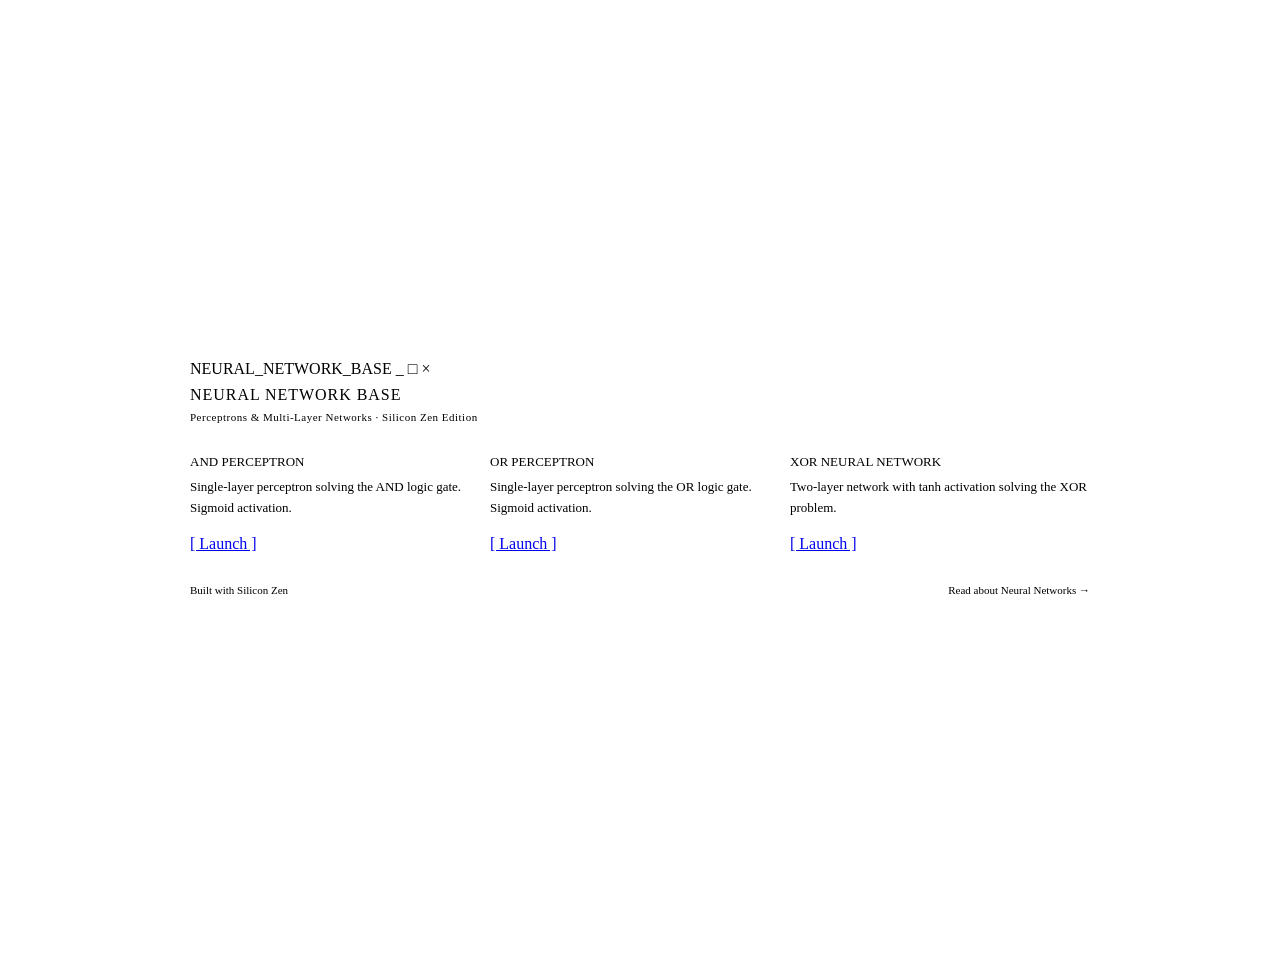
<file: index.html>
<!DOCTYPE html>
<html lang="en" data-sz-theme="obsidian">
<head>
  <meta charset="UTF-8" />
  <meta name="viewport" content="width=device-width, initial-scale=1.0" />
  <title>Neural Network Base</title>

  <!-- Google Fonts (required by Silicon Zen) -->
  <link href="https://fonts.googleapis.com/css2?family=Newsreader:ital,opsz,wght@0,6..72,400;0,6..72,700;1,6..72,400&family=JetBrains+Mono:wght@400;500&family=Press+Start+2P&display=swap" rel="stylesheet" />

  <!-- Silicon Zen CSS -->
  <link rel="stylesheet" href="https://king525dev.github.io/silicon-zen/library/sz.css" />

  <style>
    body {
      background: var(--sz-bg);
      color: var(--sz-text);
      font-family: var(--sz-font-serif);
      line-height: 1.65;
      min-height: 100vh;
      display: flex;
      justify-content: center;
      align-items: center;
      padding: 20px;
    }

    .dashboard-card {
      max-width: 900px;
      width: 100%;
    }

    .pixel-heading {
      font-family: var(--sz-font-pixel);
      font-size: 16px;
      letter-spacing: 0.06em;
      color: var(--sz-teal);
    }

    .mono-dim {
      font-family: var(--sz-font-mono);
      font-size: 11px;
      color: var(--sz-text-dim);
      letter-spacing: 0.5px;
    }

    .demo-grid {
      display: grid;
      grid-template-columns: repeat(auto-fit, minmax(220px, 1fr));
      gap: calc(var(--sz-grid) * 5);
      margin: 24px 0;
    }

    .demo-card {
      background: var(--sz-surface);
      border: 1px solid var(--sz-border-dim);
      padding: calc(var(--sz-grid) * 5);
      transition: var(--sz-snap);
    }
    .demo-card:hover {
      transform: translate(-2px, -2px);
      box-shadow: 4px 4px 0 var(--sz-border-dim);
    }

    .demo-card .card-title {
      font-family: var(--sz-font-mono);
      font-size: 13px;
      font-weight: 500;
      color: var(--sz-teal);
      margin-bottom: 4px;
    }

    .demo-card .card-desc {
      font-family: var(--sz-font-serif);
      font-size: 13px;
      color: var(--sz-text-dim);
      margin-bottom: 12px;
    }

    .footer-links {
      border-top: 1px solid var(--sz-border-dim);
      padding-top: calc(var(--sz-grid) * 4);
      margin-top: calc(var(--sz-grid) * 4);
      display: flex;
      justify-content: space-between;
      font-family: var(--sz-font-mono);
      font-size: 11px;
      flex-wrap: wrap;
      gap: 8px;
    }

    .footer-links a {
      color: var(--sz-teal);
      text-decoration: none;
      border-bottom: 1px solid transparent;
      transition: var(--sz-snap);
    }
    .footer-links a:hover {
      border-bottom-color: var(--sz-teal);
    }

    @media (max-width: 600px) {
      .sz-card__body { padding: calc(var(--sz-grid) * 4) !important; }
      .pixel-heading { font-size: 13px; }
      .demo-grid { grid-template-columns: 1fr; }
    }
  </style>
</head>

<body class="sz-dither">

  <div class="sz-card dashboard-card sz-card--window">
    <!-- Card header -->
    <div class="sz-card__header">
      <div class="sz-card__dots">
        <div class="sz-card__dot sz-card__dot--r"></div>
        <div class="sz-card__dot sz-card__dot--g"></div>
        <div class="sz-card__dot sz-card__dot--b"></div>
      </div>
      <span class="sz-card__title">NEURAL_NETWORK_BASE</span>
      <span class="sz-card__title">_ □ ×</span>
    </div>

    <div class="sz-card__body">
      <!-- Brand -->
      <div class="pixel-heading">NEURAL NETWORK BASE</div>
      <div class="mono-dim" style="margin-bottom:20px;">Perceptrons &amp; Multi‑Layer Networks · Silicon Zen Edition</div>

      <!-- Demo grid -->
      <div class="demo-grid">
        <!-- AND Perceptron -->
        <div class="demo-card">
          <div class="card-title">AND PERCEPTRON</div>
          <div class="card-desc">Single‑layer perceptron solving the AND logic gate. Sigmoid activation.</div>
          <a href="ANDNetwork/index.html" class="sz-btn sz-btn--sm">[ Launch ]</a>
        </div>

        <!-- OR Perceptron -->
        <div class="demo-card">
          <div class="card-title">OR PERCEPTRON</div>
          <div class="card-desc">Single‑layer perceptron solving the OR logic gate. Sigmoid activation.</div>
          <a href="ORNetwork/index.html" class="sz-btn sz-btn--sm">[ Launch ]</a>
        </div>

        <!-- XOR Neural Network -->
        <div class="demo-card">
          <div class="card-title">XOR NEURAL NETWORK</div>
          <div class="card-desc">Two‑layer network with tanh activation solving the XOR problem.</div>
          <a href="XORNetwork/index.html" class="sz-btn sz-btn--sm">[ Launch ]</a>
        </div>
      </div>

      <!-- Footer / README link -->
      <div class="footer-links">
        <span>Built with <a href="https://king525dev.github.io/silicon-zen/" target="_blank">Silicon Zen</a></span>
        <a href="readme.md">Read about Neural Networks →</a>
      </div>
    </div>
  </div>

  <!-- Silicon Zen JS -->
  <script src="https://king525dev.github.io/silicon-zen/library/sz.js"></script>
</body>
</html>
</file>
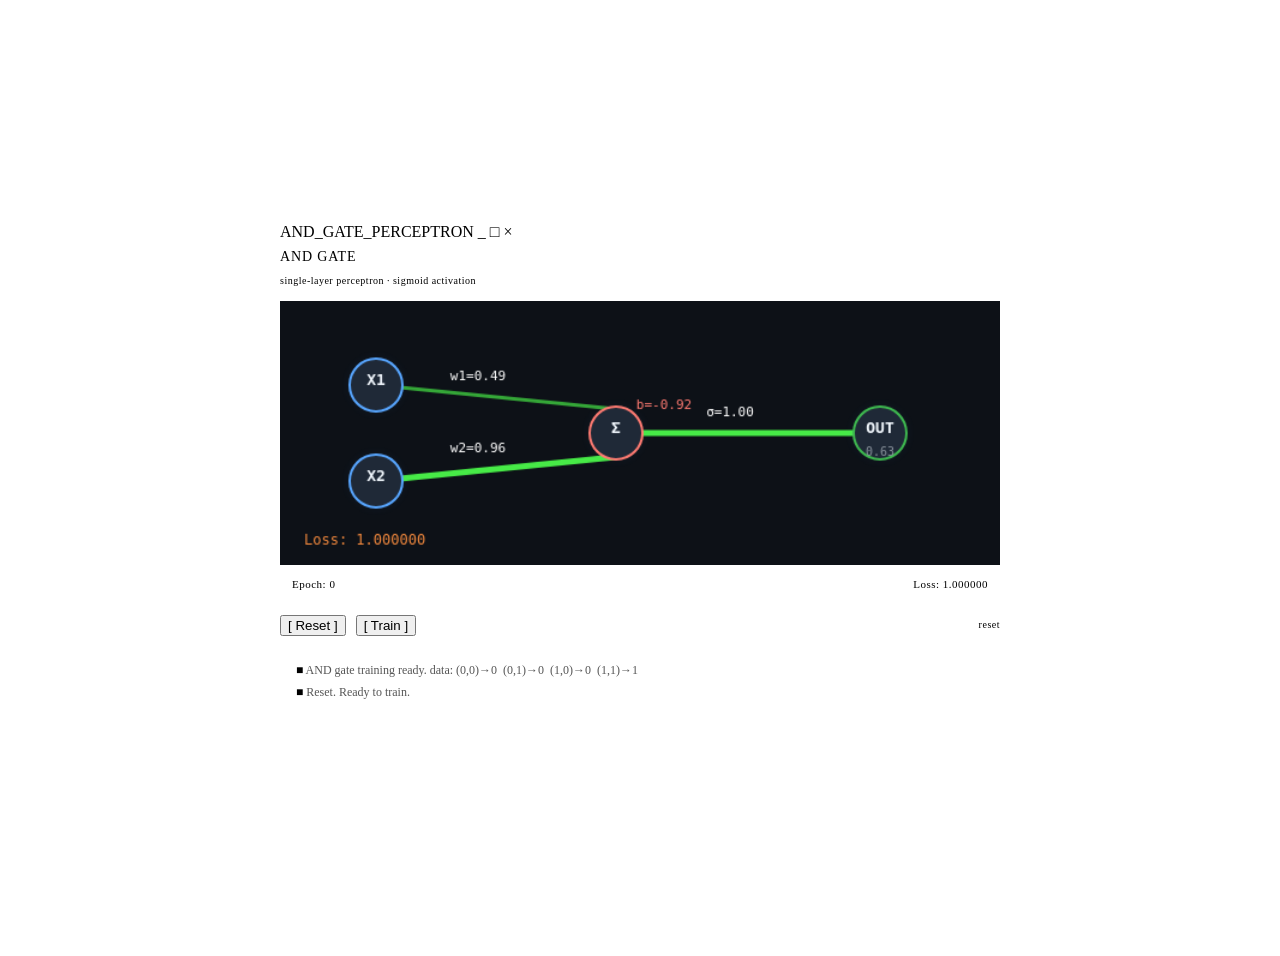
<file: ANDNetwork/index.html>
<!DOCTYPE html>
<html data-sz-theme="obsidian">
<head>
<title>AND Gate Perceptron</title>
<!-- Google Fonts (required by Silicon Zen) -->
<link href="https://fonts.googleapis.com/css2?family=Newsreader:ital,opsz,wght@0,6..72,400;0,6..72,700;1,6..72,400&family=JetBrains+Mono:wght@400;500&family=Press+Start+2P&display=swap" rel="stylesheet" />

<!-- Silicon Zen CSS -->
<link rel="stylesheet" href="https://king525dev.github.io/silicon-zen/library/sz.css" />
<link rel="stylesheet" href="style.css">
</head>
<body class="sz-dither">
  <div class="sz-card perceptron-card sz-card--window">
      <!-- Card header with window-chrome style -->
      <div class="sz-card__header">
          <div class="sz-card__dots">
              <div class="sz-card__dot sz-card__dot--r"></div>
              <div class="sz-card__dot sz-card__dot--g"></div>
              <div class="sz-card__dot sz-card__dot--b"></div>
          </div>
          <span class="sz-card__title">AND_GATE_PERCEPTRON</span>
          <span class="sz-card__title" onclick="history.back()" style="cursor: pointer;">_ □ ×</span>
      </div>
      <!-- Card body -->
      <div class="sz-card__body">

          <!-- Pixel-style heading -->
          <div class="pixel-heading" style="margin-bottom:4px;">AND GATE</div>
          <div class="mono-dim" style="margin-bottom:12px;">single‑layer perceptron · sigmoid activation</div>

          <!-- Canvas -->
          <canvas id="canvas" width="600" height="220"></canvas>

          <!-- Status row -->
          <div class="status-row">
              <span class="badge">Epoch: <span id="epochDisplay">0</span></span>
              <span class="badge">Loss: <span id="lossDisplay" class="loss-val">1.000000</span></span>
          </div>

          <!-- Control buttons -->
          <div class="btn-group">
              <button class="sz-btn sz-btn--sm" id="resetBtn">[ Reset ]</button>
              <button class="sz-btn sz-btn--sm sz-btn--solid" id="trainBtn">[ Train ]</button>
              <span class="mono-dim" style="margin-left:auto;align-self:center;" id="statusLabel">ready</span>
          </div>

          <!-- Log / CLI output -->
          <div class="log-cli" id="log">
              <span class="prompt">■</span> <span class="muted">AND gate training ready.</span>
              <span class="muted">  data: (0,0)→0 &nbsp;(0,1)→0 &nbsp;(1,0)→0 &nbsp;(1,1)→1</span>
          </div>

      </div><!-- /card-body -->
  </div><!-- /sz-card -->

    <!-- Silicon Zen JS (optional, but enables theme toggling etc.) -->
    <script src="https://king525dev.github.io/silicon-zen/library/sz.js"></script>
<script src="script.js"></script>
</body>
</html>
</file>
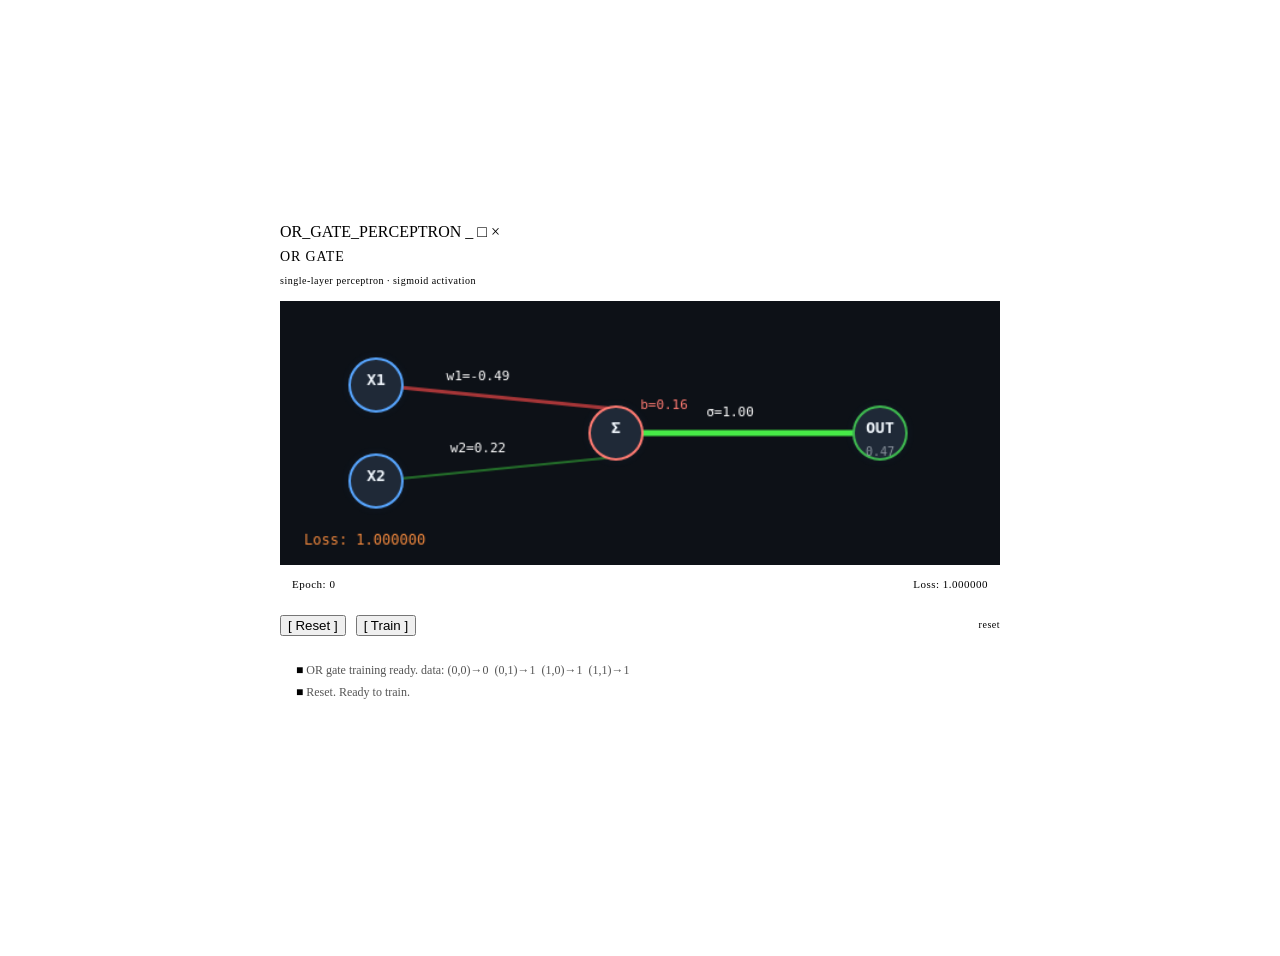
<file: ORNetwork/index.html>
<!DOCTYPE html>
<html data-sz-theme="obsidian">
<head>
<title>OR Gate Perceptron</title>
<!-- Google Fonts (required by Silicon Zen) -->
<link href="https://fonts.googleapis.com/css2?family=Newsreader:ital,opsz,wght@0,6..72,400;0,6..72,700;1,6..72,400&family=JetBrains+Mono:wght@400;500&family=Press+Start+2P&display=swap" rel="stylesheet" />

<!-- Silicon Zen CSS -->
<link rel="stylesheet" href="https://king525dev.github.io/silicon-zen/library/sz.css" />
<link rel="stylesheet" href="style.css">
</head>
<body class="sz-dither">
  <div class="sz-card perceptron-card sz-card--window">
      <!-- Card header with window-chrome style -->
      <div class="sz-card__header">
          <div class="sz-card__dots">
              <div class="sz-card__dot sz-card__dot--r"></div>
              <div class="sz-card__dot sz-card__dot--g"></div>
              <div class="sz-card__dot sz-card__dot--b"></div>
          </div>
          <span class="sz-card__title">OR_GATE_PERCEPTRON</span>
          <span class="sz-card__title" onclick="history.back()" style="cursor: pointer;">_ □ ×</span>
      </div>

      <!-- Card body -->
      <div class="sz-card__body">

          <!-- Pixel-style heading -->
          <div class="pixel-heading" style="margin-bottom:4px;">OR GATE</div>
          <div class="mono-dim" style="margin-bottom:12px;">single‑layer perceptron · sigmoid activation</div>

          <!-- Canvas -->
          <canvas id="canvas" width="600" height="220"></canvas>

          <!-- Status row -->
          <div class="status-row">
              <span class="badge">Epoch: <span id="epochDisplay">0</span></span>
              <span class="badge">Loss: <span id="lossDisplay" class="loss-val">1.000000</span></span>
          </div>

          <!-- Control buttons -->
          <div class="btn-group">
              <button class="sz-btn sz-btn--sm" id="resetBtn">[ Reset ]</button>
              <button class="sz-btn sz-btn--sm sz-btn--solid" id="trainBtn">[ Train ]</button>
              <span class="mono-dim" style="margin-left:auto;align-self:center;" id="statusLabel">ready</span>
          </div>

          <!-- Log / CLI output -->
          <div class="log-cli" id="log">
              <span class="prompt">■</span> <span class="muted">OR gate training ready.</span>
              <span class="muted">  data: (0,0)→0 &nbsp;(0,1)→1 &nbsp;(1,0)→1 &nbsp;(1,1)→1</span>
          </div>

      </div><!-- /card-body -->
  </div><!-- /sz-card -->

    <!-- Silicon Zen JS (optional, but enables theme toggling etc.) -->
    <script src="https://king525dev.github.io/silicon-zen/library/sz.js"></script>
<script src="script.js"></script>
</body>
</html>
</file>
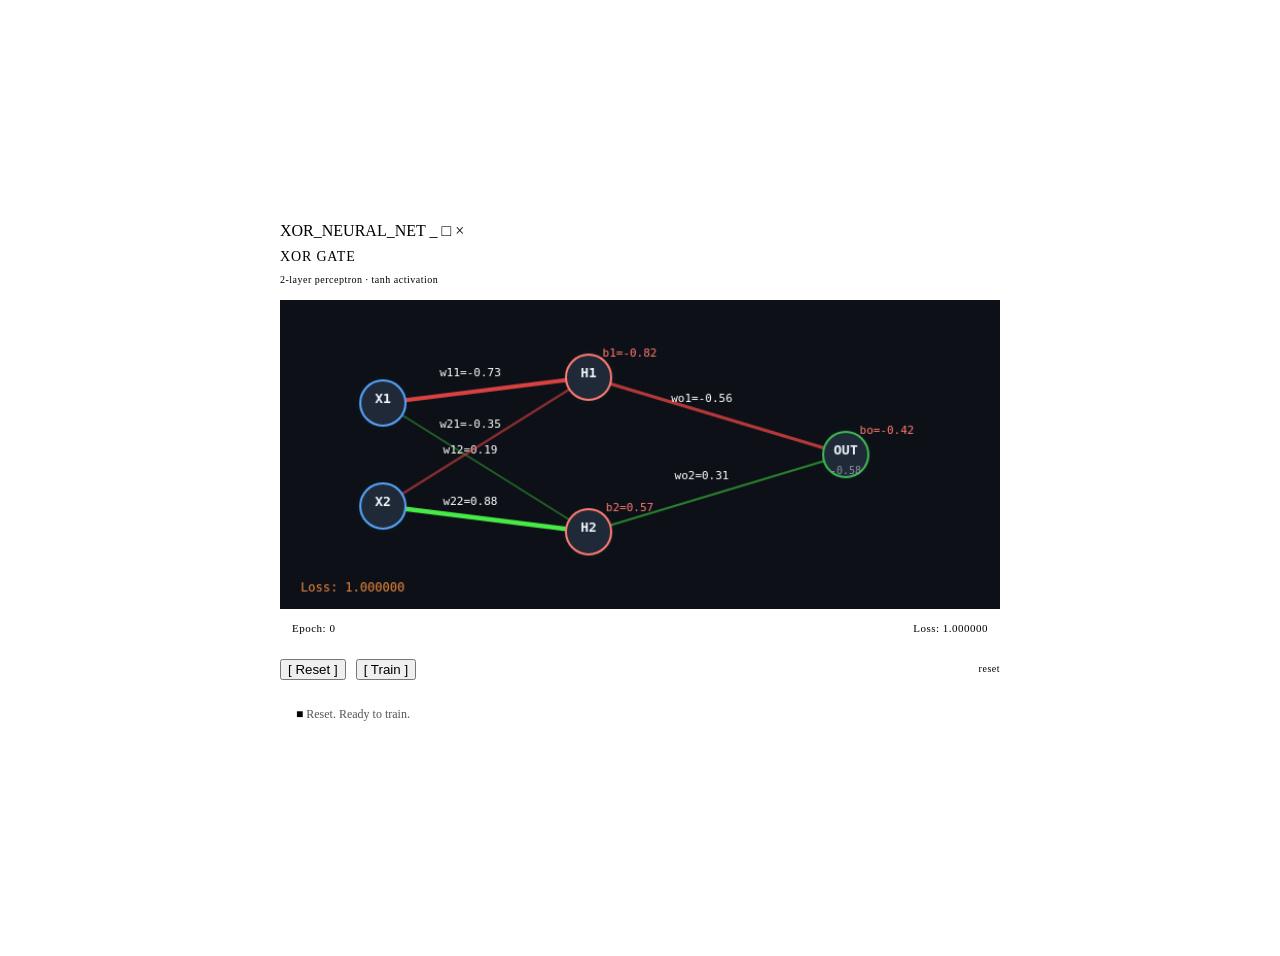
<file: XORNetwork/index.html>
<!DOCTYPE html>
<html lang="en" data-sz-theme="obsidian">
<head>
    <meta charset="UTF-8" />
    <meta name="viewport" content="width=device-width, initial-scale=1.0" />
    <title>XOR Gate Neural Network</title>

    <!-- Google Fonts (required by Silicon Zen) -->
    <link href="https://fonts.googleapis.com/css2?family=Newsreader:ital,opsz,wght@0,6..72,400;0,6..72,700;1,6..72,400&family=JetBrains+Mono:wght@400;500&family=Press+Start+2P&display=swap" rel="stylesheet" />

    <!-- Silicon Zen CSS -->
    <link rel="stylesheet" href="https://king525dev.github.io/silicon-zen/library/sz.css" />
    <link rel="stylesheet" href="style.css">
</head>

<body class="sz-dither">

    <div class="sz-card perceptron-card sz-card--window">
        <!-- Card header with window-chrome style -->
        <div class="sz-card__header">
            <div class="sz-card__dots">
                <div class="sz-card__dot sz-card__dot--r"></div>
                <div class="sz-card__dot sz-card__dot--g"></div>
                <div class="sz-card__dot sz-card__dot--b"></div>
            </div>
            <span class="sz-card__title">XOR_NEURAL_NET</span>
            <span class="sz-card__title" onclick="history.back()" style="cursor: pointer;">_ □ ×</span>
        </div>

        <!-- Card body -->
        <div class="sz-card__body">

            <!-- Pixel-style heading -->
            <div class="pixel-heading" style="margin-bottom:4px;">XOR GATE</div>
            <div class="mono-dim" style="margin-bottom:12px;">2‑layer perceptron · tanh activation</div>

            <!-- Canvas -->
            <canvas id="canvas" width="700" height="300"></canvas>

            <!-- Status row -->
            <div class="status-row">
                <span class="badge">Epoch: <span id="epochDisplay">0</span></span>
                <span class="badge">Loss: <span id="lossDisplay" class="loss-val">1.000000</span></span>
            </div>

            <!-- Control buttons -->
            <div class="btn-group">
                <button class="sz-btn sz-btn--sm" id="resetBtn">[ Reset ]</button>
                <button class="sz-btn sz-btn--sm sz-btn--solid" id="trainBtn">[ Train ]</button>
                <span class="mono-dim" style="margin-left:auto;align-self:center;" id="statusLabel">ready</span>
            </div>

            <!-- Log / CLI output -->
            <div class="log-cli" id="log">
                <span class="prompt">■</span> <span class="muted">XOR network ready.</span>
                <span class="muted">  data: (0,0)→0 &nbsp;(0,1)→1 &nbsp;(1,0)→1 &nbsp;(1,1)→0</span>
            </div>

        </div><!-- /card-body -->
    </div><!-- /sz-card -->

    <!-- Silicon Zen JS (optional, enables theme toggling) -->
    <script src="https://king525dev.github.io/silicon-zen/library/sz.js"></script>
    <script src="script.js"></script>

</body>
</html>
</file>
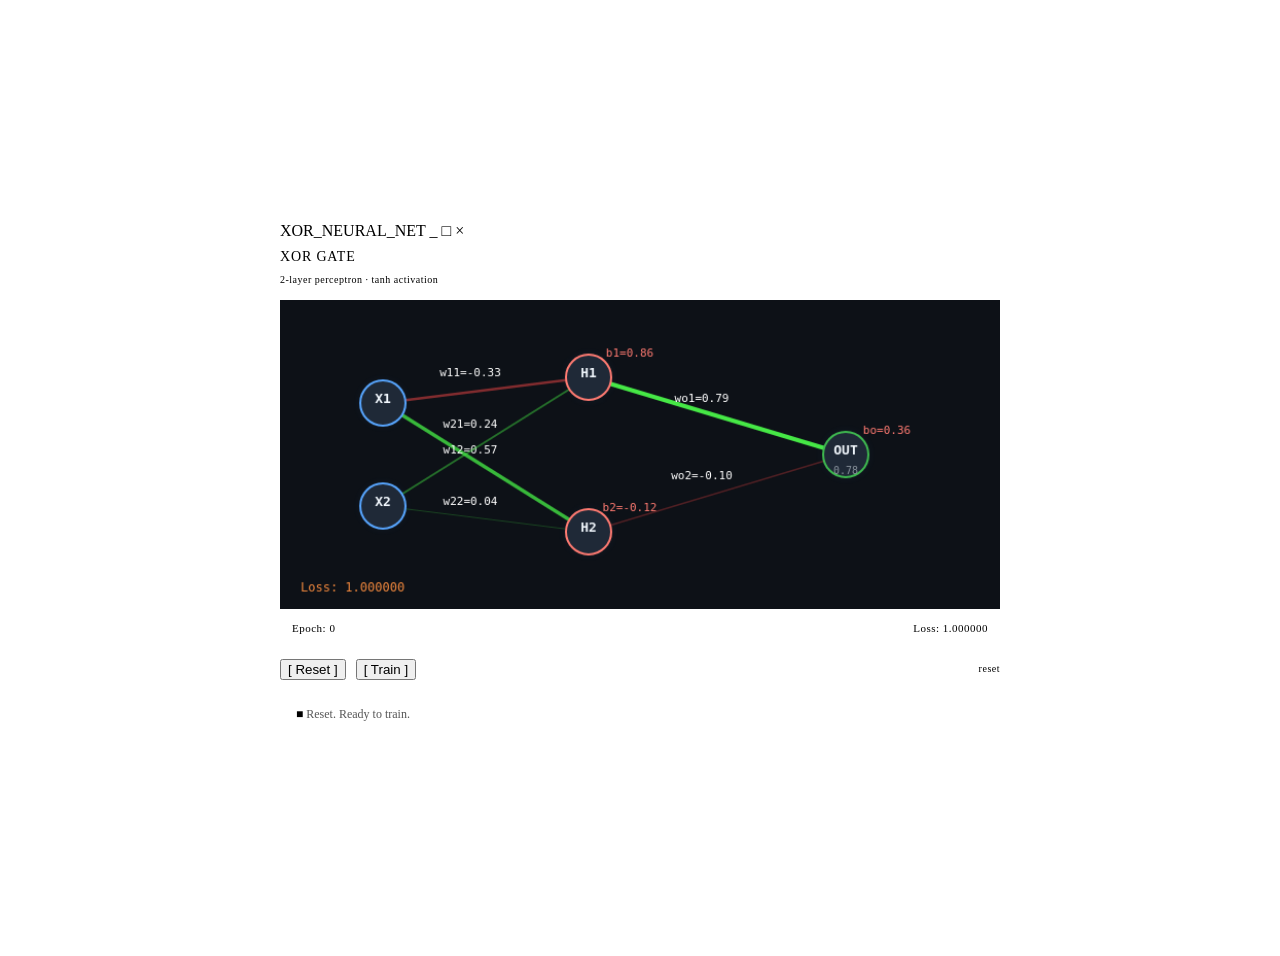
<file: XORNetwork/og/index.html>
<!DOCTYPE html>
<html lang="en" data-sz-theme="parchment">
<head>
    <meta charset="UTF-8" />
    <meta name="viewport" content="width=device-width, initial-scale=1.0" />
    <title>XOR Gate Neural Network</title>

    <!-- Google Fonts (required by Silicon Zen) -->
    <link href="https://fonts.googleapis.com/css2?family=Newsreader:ital,opsz,wght@0,6..72,400;0,6..72,700;1,6..72,400&family=JetBrains+Mono:wght@400;500&family=Press+Start+2P&display=swap" rel="stylesheet" />

    <!-- Silicon Zen CSS -->
    <link rel="stylesheet" href="https://king525dev.github.io/silicon-zen/library/sz.css" />

    <style>
        /* ── page-specific overrides (identical to OR version) ── */
        body {
            background: var(--sz-bg);
            color: var(--sz-text);
            font-family: var(--sz-font-serif);
            line-height: 1.65;
            min-height: 100vh;
            display: flex;
            justify-content: center;
            align-items: center;
            padding: 20px;
        }

        .perceptron-card {
            max-width: 720px;
            width: 100%;
        }

        #canvas {
            display: block;
            width: 100%;
            height: auto;
            aspect-ratio: 700 / 300; /* match XOR canvas ratio */
            background: #0d1117;
            border: 1px solid var(--sz-border-dim);
            border-radius: 0;
            margin: 0;
        }

        .status-row {
            display: flex;
            justify-content: space-between;
            font-family: var(--sz-font-mono);
            font-size: 11px;
            letter-spacing: 0.5px;
            color: var(--sz-text-dim);
            padding: 8px 0;
        }

        .status-row .badge {
            background: var(--sz-surface-alt);
            border: 1px solid var(--sz-border-dim);
            padding: 2px 12px;
        }

        .status-row .loss-val {
            color: var(--sz-amber);
            font-weight: 500;
        }

        .log-cli {
            background: var(--sz-cli-bg);
            color: var(--sz-cli-text);
            font-family: var(--sz-font-mono);
            font-size: 12px;
            line-height: 1.8;
            padding: 12px 16px;
            border: 1px solid var(--sz-border);
            max-height: 160px;
            overflow-y: auto;
            margin-top: 12px;
            border-radius: 0;
            position: relative;
        }

        .log-cli::-webkit-scrollbar {
            width: 4px;
        }
        .log-cli::-webkit-scrollbar-thumb {
            background: var(--sz-teal);
        }

        .log-cli .weight {
            color: var(--sz-teal);
        }
        .log-cli .loss {
            color: var(--sz-amber);
        }
        .log-cli .done {
            color: var(--sz-green);
        }
        .log-cli .prompt {
            color: var(--sz-teal);
        }
        .log-cli .muted {
            color: #555;
        }
        .log-cli .ok {
            color: var(--sz-green);
        }
        .log-cli .warn {
            color: var(--sz-amber);
        }

        .pixel-heading {
            font-family: var(--sz-font-pixel);
            font-size: 14px;
            letter-spacing: 0.06em;
            color: var(--sz-teal);
        }

        .mono-dim {
            font-family: var(--sz-font-mono);
            font-size: 10px;
            color: var(--sz-text-dim);
            letter-spacing: 0.5px;
        }

        .btn-group {
            display: flex;
            gap: 10px;
            flex-wrap: wrap;
            margin-top: 12px;
        }

        /* ─── RESPONSIVE TWEAKS (same as OR) ─── */
        @media (max-width: 600px) {
            body {
                padding: 10px;
            }

            .sz-card__body {
                padding: calc(var(--sz-grid) * 4) !important;
            }

            .pixel-heading {
                font-size: 12px;
            }

            .mono-dim {
                font-size: 9px;
            }

            .status-row {
                font-size: 10px;
                flex-wrap: wrap;
                gap: 6px;
            }

            .log-cli {
                font-size: 11px;
                max-height: 120px;
                padding: 10px 12px;
            }

            .btn-group .sz-btn {
                font-size: 10px;
                padding: calc(var(--sz-grid) * 2) calc(var(--sz-grid) * 4);
            }

            #canvas {
                aspect-ratio: 700 / 300;
            }
        }

        @media (max-width: 400px) {
            .pixel-heading {
                font-size: 10px;
            }

            .status-row .badge {
                padding: 1px 8px;
            }

            .log-cli {
                font-size: 10px;
                max-height: 100px;
            }

            .btn-group .sz-btn {
                font-size: 9px;
            }
        }
    </style>
</head>

<body class="sz-dither">

    <div class="sz-card perceptron-card sz-card--window">
        <!-- Card header with window-chrome style -->
        <div class="sz-card__header">
            <div class="sz-card__dots">
                <div class="sz-card__dot sz-card__dot--r"></div>
                <div class="sz-card__dot sz-card__dot--g"></div>
                <div class="sz-card__dot sz-card__dot--b"></div>
            </div>
            <span class="sz-card__title">XOR_NEURAL_NET</span>
            <span class="sz-card__title">_ □ ×</span>
        </div>

        <!-- Card body -->
        <div class="sz-card__body">

            <!-- Pixel-style heading -->
            <div class="pixel-heading" style="margin-bottom:4px;">XOR GATE</div>
            <div class="mono-dim" style="margin-bottom:12px;">2‑layer perceptron · tanh activation</div>

            <!-- Canvas -->
            <canvas id="canvas" width="700" height="300"></canvas>

            <!-- Status row -->
            <div class="status-row">
                <span class="badge">Epoch: <span id="epochDisplay">0</span></span>
                <span class="badge">Loss: <span id="lossDisplay" class="loss-val">1.000000</span></span>
            </div>

            <!-- Control buttons -->
            <div class="btn-group">
                <button class="sz-btn sz-btn--sm" id="resetBtn">[ Reset ]</button>
                <button class="sz-btn sz-btn--sm sz-btn--solid" id="trainBtn">[ Train ]</button>
                <span class="mono-dim" style="margin-left:auto;align-self:center;" id="statusLabel">ready</span>
            </div>

            <!-- Log / CLI output -->
            <div class="log-cli" id="log">
                <span class="prompt">■</span> <span class="muted">XOR network ready.</span>
                <span class="muted">  data: (0,0)→0 &nbsp;(0,1)→1 &nbsp;(1,0)→1 &nbsp;(1,1)→0</span>
            </div>

        </div><!-- /card-body -->
    </div><!-- /sz-card -->

    <!-- Silicon Zen JS (optional, enables theme toggling) -->
    <script src="https://king525dev.github.io/silicon-zen/library/sz.js"></script>

    <script>
        /* ============================================================
           XOR NEURAL NETWORK — Silicon Zen edition
           ============================================================ */

        // ── XOR DATA ──
        const data = [
            { x1: 0, x2: 0, y: 0 },
            { x1: 0, x2: 1, y: 1 },
            { x1: 1, x2: 0, y: 1 },
            { x1: 1, x2: 1, y: 0 }
        ];

        // ── DOM REFS ──
        const canvas = document.getElementById('canvas');
        const ctx = canvas.getContext('2d');
        const logDiv = document.getElementById('log');
        const epochSpan = document.getElementById('epochDisplay');
        const lossSpan = document.getElementById('lossDisplay');
        const statusLabel = document.getElementById('statusLabel');

        // ── ACTIVATION & DERIVATIVES ──
        function tanh(x) { return Math.tanh(x); }
        function tanhDerivative(x) { return 1 - x * x; }

        // ── NEURAL NETWORK CLASS (XOR) ──
        class XORNetwork {
            constructor() {
                // Random weights between -1 and 1
                this.w11 = Math.random() * 2 - 1;
                this.w12 = Math.random() * 2 - 1;
                this.w21 = Math.random() * 2 - 1;
                this.w22 = Math.random() * 2 - 1;
                this.wo1 = Math.random() * 2 - 1;
                this.wo2 = Math.random() * 2 - 1;
                // Biases
                this.bh1 = Math.random() * 2 - 1;
                this.bh2 = Math.random() * 2 - 1;
                this.bout = Math.random() * 2 - 1;
                this.lr = 0.1;
            }

            // Forward pass
            forward(x1, x2) {
                const z1 = x1 * this.w11 + x2 * this.w12 + this.bh1;
                const z2 = x1 * this.w21 + x2 * this.w22 + this.bh2;
                const h1 = tanh(z1);
                const h2 = tanh(z2);
                const z_out = h1 * this.wo1 + h2 * this.wo2 + this.bout;
                const out = tanh(z_out);
                return { z1, z2, h1, h2, out };
            }

            // Train on a single sample
            train(x1, x2, target) {
                const { z1, z2, h1, h2, out } = this.forward(x1, x2);
                const loss = (out - target) ** 2;

                // Gradients (backprop)
                const dLoss_dOut = 2 * (out - target);
                const dOut_dZout = tanhDerivative(out);
                const dLoss_dZout = dLoss_dOut * dOut_dZout;

                const dW_o1 = dLoss_dZout * h1;
                const dW_o2 = dLoss_dZout * h2;
                const dB_out = dLoss_dZout;

                const dLoss_dH1 = dLoss_dZout * this.wo1;
                const dLoss_dH2 = dLoss_dZout * this.wo2;
                const dH1_dZ1 = tanhDerivative(h1);
                const dH2_dZ2 = tanhDerivative(h2);

                const dW_11 = dLoss_dH1 * dH1_dZ1 * x1;
                const dW_12 = dLoss_dH1 * dH1_dZ1 * x2;
                const dW_21 = dLoss_dH2 * dH2_dZ2 * x1;
                const dW_22 = dLoss_dH2 * dH2_dZ2 * x2;
                const dB_h1 = dLoss_dH1 * dH1_dZ1;
                const dB_h2 = dLoss_dH2 * dH2_dZ2;

                // Update weights
                this.w11 -= this.lr * dW_11;
                this.w12 -= this.lr * dW_12;
                this.w21 -= this.lr * dW_21;
                this.w22 -= this.lr * dW_22;
                this.wo1 -= this.lr * dW_o1;
                this.wo2 -= this.lr * dW_o2;
                this.bh1 -= this.lr * dB_h1;
                this.bh2 -= this.lr * dB_h2;
                this.bout -= this.lr * dB_out;

                return {
                    weights: [this.w11, this.w12, this.w21, this.w22, this.wo1, this.wo2, this.bh1, this.bh2, this.bout],
                    h1, h2, out, loss
                };
            }
        }

        // ── NETWORK INSTANCE & STATE ──
        let net = new XORNetwork();
        let epoch = 0;
        let running = false;
        let timer = null;
        const START_EPOCHS = 100;
        let MAX_EPOCHS = START_EPOCHS;

        // ── DRAWING NETWORK (adapted for XOR architecture) ──
        function drawNetwork(weights, loss) {
            const W = canvas.width,
                H = canvas.height;
            ctx.clearRect(0, 0, W, H);

            // Node positions (input, hidden, output)
            const x1Pos = { x: 100, y: 100 };
            const x2Pos = { x: 100, y: 200 };
            const h1Pos = { x: 300, y: 75 };
            const h2Pos = { x: 300, y: 225 };
            const outPos = { x: 550, y: 150 };

            // Helper: draw a weighted connection
            function drawLine(x1, y1, x2, y2, weight, label) {
                const thickness = Math.min(6, Math.abs(weight) * 4 + 1);
                const hue = weight > 0 ? 120 : 0;
                ctx.beginPath();
                ctx.moveTo(x1, y1);
                ctx.lineTo(x2, y2);
                ctx.strokeStyle = `hsla(${hue}, 80%, 60%, ${Math.min(1, Math.abs(weight) + 0.2)})`;
                ctx.lineWidth = thickness;
                ctx.stroke();

                const mx = (x1 + x2) / 2 - 15;
                const my = (y1 + y2) / 2 - 14;
                ctx.fillStyle = '#ffffff';
                ctx.font = '11px "JetBrains Mono", monospace';
                ctx.textAlign = 'center';
                ctx.fillText(label + '=' + weight.toFixed(2), mx, my);
            }

            // Extract weights
            const [w11, w12, w21, w22, wo1, wo2, bh1, bh2, bout] = weights;

            // Input → Hidden
            drawLine(x1Pos.x, x1Pos.y, h1Pos.x, h1Pos.y, w11, 'w11');
            drawLine(x1Pos.x, x1Pos.y, h2Pos.x, h2Pos.y, w12, 'w12');
            drawLine(x2Pos.x, x2Pos.y, h1Pos.x, h1Pos.y, w21, 'w21');
            drawLine(x2Pos.x, x2Pos.y, h2Pos.x, h2Pos.y, w22, 'w22');

            // Hidden → Output
            drawLine(h1Pos.x, h1Pos.y, outPos.x, outPos.y, wo1, 'wo1');
            drawLine(h2Pos.x, h2Pos.y, outPos.x, outPos.y, wo2, 'wo2');

            // Bias labels
            ctx.fillStyle = '#ff7b72';
            ctx.font = '11px "JetBrains Mono", monospace';
            ctx.textAlign = 'center';
            ctx.fillText('b1=' + bh1.toFixed(2), h1Pos.x + 40, h1Pos.y - 20);
            ctx.fillText('b2=' + bh2.toFixed(2), h2Pos.x + 40, h2Pos.y - 20);
            ctx.fillText('bo=' + bout.toFixed(2), outPos.x + 40, outPos.y - 20);

            // Helper: draw a node
            function drawNode(x, y, label, sublabel = '', borderColor = '#58a6ff', fill = '#1f2937') {
                const grad = ctx.createRadialGradient(x, y, 0, x, y, 30);
                grad.addColorStop(0, `rgba(88,166,255,0.1)`);
                grad.addColorStop(1, 'rgba(88,166,255,0)');
                ctx.fillStyle = grad;
                ctx.beginPath();
                ctx.arc(x, y, 30, 0, Math.PI * 2);
                ctx.fill();

                ctx.fillStyle = fill;
                ctx.strokeStyle = borderColor;
                ctx.lineWidth = 2;
                ctx.beginPath();
                ctx.arc(x, y, 22, 0, Math.PI * 2);
                ctx.fill();
                ctx.stroke();

                ctx.fillStyle = '#f0f6fc';
                ctx.font = 'bold 13px "JetBrains Mono", monospace';
                ctx.textAlign = 'center';
                ctx.textBaseline = 'middle';
                ctx.fillText(label, x, y - 3);
                if (sublabel) {
                    ctx.fillStyle = '#8b949e';
                    ctx.font = '10px "JetBrains Mono", monospace';
                    ctx.fillText(sublabel, x, y + 16);
                }
            }

            drawNode(x1Pos.x, x1Pos.y, 'X1', '');
            drawNode(x2Pos.x, x2Pos.y, 'X2', '');
            drawNode(h1Pos.x, h1Pos.y, 'H1', '', '#ff7b72');
            drawNode(h2Pos.x, h2Pos.y, 'H2', '', '#ff7b72');

            // Output: show sigmoid on sample (1,1)
            const zDemo = 1 * wo1 + 1 * wo2 + bout;
            const outDemo = tanh(zDemo);
            drawNode(outPos.x, outPos.y, 'OUT', outDemo.toFixed(2), '#3fb950');

            // Loss on canvas
            ctx.fillStyle = '#f0883e';
            ctx.font = '12px "JetBrains Mono", monospace';
            ctx.textAlign = 'left';
            ctx.fillText(`Loss: ${loss.toFixed(6)}`, 20, 280);
        }

        // ── LOG HELPER ──
        function logMessage(html, cls = '') {
            const line = document.createElement('div');
            line.innerHTML = html;
            if (cls) line.className = cls;
            logDiv.appendChild(line);
            logDiv.scrollTop = logDiv.scrollHeight;
        }

        // ── TRAINING LOOP ──
        function trainLoop() {
            if (!running) return;

            // Train on a random sample
            const sample = data[Math.floor(Math.random() * data.length)];
            const result = net.train(sample.x1, sample.x2, sample.y);
            epoch++;

            epochSpan.textContent = epoch;
            lossSpan.textContent = result.loss.toFixed(6);
            drawNetwork(result.weights, result.loss);

            if (epoch % 10 === 0) {
                logMessage(
                    `<span class="weight">[Epoch ${epoch}]</span> Loss: <span class="loss">${result.loss.toFixed(6)}</span> | w11: ${result.weights[0].toFixed(3)}, w12: ${result.weights[1].toFixed(3)}, wo1: ${result.weights[4].toFixed(3)}`
                );
            }

            if (epoch < MAX_EPOCHS) {
                timer = setTimeout(trainLoop, 100);
            } else {
                running = false;
                statusLabel.textContent = 'done ✓';
                logMessage(`<span class="done">DONE!</span> Testing XOR gate:`);

                let passed = true;
                data.forEach(d => {
                    const f = net.forward(d.x1, d.x2);
                    const pred = Math.round(f.out);
                    logMessage(
                        `  ${d.x1} XOR ${d.x2} = ${pred} (raw: ${f.out.toFixed(4)})`
                    );
                    if (pred !== d.y) passed = false;
                });

                if (passed) {
                    logMessage(`<span style="color: #3fb950;"> XOR Neural Network PASSED</span>`);
                } else {
                    logMessage(`<span style="color: #b93f3f;"> XOR Neural Network FAILED</span>`);
                }

                logMessage(
                    `<span class="weight">Final Weights:</span> [${result.weights.map(w=>w.toFixed(3)).join(', ')}]`
                );
            }
        }

        // ── CONTROLS ──
        function resetPerceptron() {
            if (timer) { clearTimeout(timer);
                timer = null; }
            running = false;
            MAX_EPOCHS = START_EPOCHS;
            epoch = 0;
            net = new XORNetwork();
            epochSpan.textContent = '0';
            lossSpan.textContent = '1.000000';
            statusLabel.textContent = 'reset';
            logDiv.innerHTML = '';
            logMessage(`<span class="prompt">■</span> <span class="muted">Reset. Ready to train.</span>`);
            drawNetwork([
                net.w11, net.w12, net.w21, net.w22,
                net.wo1, net.wo2,
                net.bh1, net.bh2, net.bout
            ], 1.0);
        }

        function startTraining() {
            if (running) return;
            if (epoch >= MAX_EPOCHS) {
                MAX_EPOCHS += 100; // extend training if already done
            }
            running = true;
            statusLabel.textContent = 'training…';
            logMessage(`<span class="prompt">▶</span> <span class="ok">Training started.</span>`);
            trainLoop();
        }

        // ── INIT ──
        resetPerceptron();

        document.getElementById('resetBtn').addEventListener('click', resetPerceptron);
        document.getElementById('trainBtn').addEventListener('click', startTraining);
    </script>

</body>
</html>
</file>
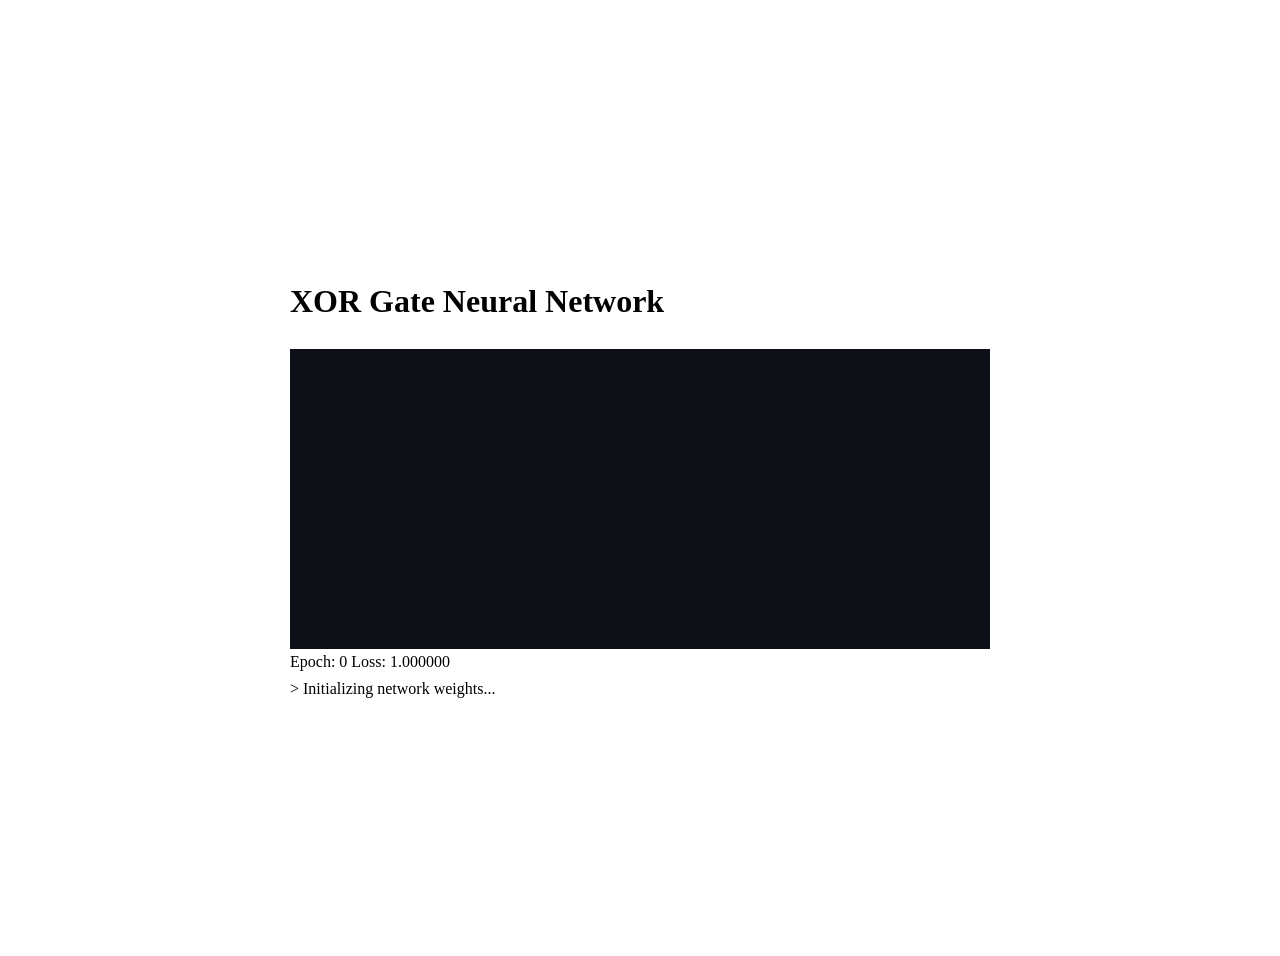
<file: XORNetwork/test.html>
<!DOCTYPE html>
<html>
<head>
    <title>XOR Gate Neural Network</title>
    <link rel="stylesheet" href="style.css">
</head>
<body>
    <div id="container">
        <h1>XOR Gate Neural Network</h1>
        <canvas id="canvas" width="700" height="300"></canvas>
        <div class="status">
            <span class="badge">Epoch: <span id="epochDisplay">0</span></span>
            <span class="badge">Loss: <span id="lossDisplay" class="loss-val">1.000</span></span>
        </div>
        <div id="console">
            > Initializing network weights...
        </div>
    </div>
    <script src="script.js"></script>
</body>
</html>
</file>
<file: ANDNetwork/style.css>
/* ── minimal page-specific overrides ── */
body {
    background: var(--sz-bg);
    color: var(--sz-text);
    font-family: var(--sz-font-serif);
    line-height: 1.65;
    min-height: 100vh;
    display: flex;
    justify-content: center;
    align-items: center;
    padding: 20px;
}

/* Use the sz-card component as the main container */
.perceptron-card {
    max-width: 720px;
    width: 100%;
}

/* Canvas sits inside the card body */
#canvas {
    display: block;
    width: 100%;
    height: auto;               /* preserve aspect ratio */
    aspect-ratio: 600 / 220;    /* maintain the original 600x220 ratio */
    background: #0d1117;
    border: 1px solid var(--sz-border-dim);
    border-radius: 0;
    margin: 0;
}

/* Status row: sz-flex + sz-mono */
.status-row {
    display: flex;
    justify-content: space-between;
    font-family: var(--sz-font-mono);
    font-size: 11px;
    letter-spacing: 0.5px;
    color: var(--sz-text-dim);
    padding: 8px 0;
}

.status-row .badge {
    background: var(--sz-surface-alt);
    border: 1px solid var(--sz-border-dim);
    padding: 2px 12px;
}

.status-row .loss-val {
    color: var(--sz-amber);
    font-weight: 500;
}

/* Log panel — styled like a mini CLI */
.log-cli {
    background: var(--sz-cli-bg);
    color: var(--sz-cli-text);
    font-family: var(--sz-font-mono);
    font-size: 12px;
    line-height: 1.8;
    padding: 12px 16px;
    border: 1px solid var(--sz-border);
    max-height: 160px;
    overflow-y: auto;
    margin-top: 12px;
    border-radius: 0;
    position: relative;
}

.log-cli::-webkit-scrollbar {
    width: 4px;
}
.log-cli::-webkit-scrollbar-thumb {
    background: var(--sz-teal);
}

.log-cli .weight {
    color: var(--sz-teal);
}
.log-cli .loss {
    color: var(--sz-amber);
}
.log-cli .done {
    color: var(--sz-green);
}

.log-cli .prompt {
    color: var(--sz-teal);
}
.log-cli .muted {
    color: #555;
}
.log-cli .ok {
    color: var(--sz-green);
}
.log-cli .warn {
    color: var(--sz-amber);
}

/* Pixel label for the heading */
.pixel-heading {
    font-family: var(--sz-font-pixel);
    font-size: 14px;
    letter-spacing: 0.06em;
    color: var(--sz-teal);
}

/* Small helper: monospace dim */
.mono-dim {
    font-family: var(--sz-font-mono);
    font-size: 10px;
    color: var(--sz-text-dim);
    letter-spacing: 0.5px;
}

/* Button spacing */
.btn-group {
    display: flex;
    gap: 10px;
    flex-wrap: wrap;
    margin-top: 12px;
}

/* ─── RESPONSIVE TWEAKS ─── */
@media (max-width: 600px) {
    body {
        padding: 10px;
    }

    .sz-card__body {
        padding: calc(var(--sz-grid) * 4) !important; /* reduce padding */
    }

    .pixel-heading {
        font-size: 12px;
    }

    .mono-dim {
        font-size: 9px;
    }

    .status-row {
        font-size: 10px;
        flex-wrap: wrap;
        gap: 6px;
    }

    .log-cli {
        font-size: 11px;
        max-height: 120px;
        padding: 10px 12px;
    }

    .btn-group .sz-btn {
        font-size: 10px;
        padding: calc(var(--sz-grid) * 2) calc(var(--sz-grid) * 4);
    }

    #canvas {
        aspect-ratio: 600 / 220; /* keep ratio */
    }
}

@media (max-width: 400px) {
    .pixel-heading {
        font-size: 10px;
    }

    .status-row .badge {
        padding: 1px 8px;
    }

    .log-cli {
        font-size: 10px;
        max-height: 100px;
    }

    .btn-group .sz-btn {
        font-size: 9px;
    }
}
</file>
<file: ORNetwork/style.css>
/* ── minimal page-specific overrides ── */
body {
    background: var(--sz-bg);
    color: var(--sz-text);
    font-family: var(--sz-font-serif);
    line-height: 1.65;
    min-height: 100vh;
    display: flex;
    justify-content: center;
    align-items: center;
    padding: 20px;
}

/* Use the sz-card component as the main container */
.perceptron-card {
    max-width: 720px;
    width: 100%;
}

/* Canvas sits inside the card body */
#canvas {
    display: block;
    width: 100%;
    height: auto;               /* preserve aspect ratio */
    aspect-ratio: 600 / 220;    /* maintain the original 600x220 ratio */
    background: #0d1117;
    border: 1px solid var(--sz-border-dim);
    border-radius: 0;
    margin: 0;
}

/* Status row: sz-flex + sz-mono */
.status-row {
    display: flex;
    justify-content: space-between;
    font-family: var(--sz-font-mono);
    font-size: 11px;
    letter-spacing: 0.5px;
    color: var(--sz-text-dim);
    padding: 8px 0;
}

.status-row .badge {
    background: var(--sz-surface-alt);
    border: 1px solid var(--sz-border-dim);
    padding: 2px 12px;
}

.status-row .loss-val {
    color: var(--sz-amber);
    font-weight: 500;
}

/* Log panel — styled like a mini CLI */
.log-cli {
    background: var(--sz-cli-bg);
    color: var(--sz-cli-text);
    font-family: var(--sz-font-mono);
    font-size: 12px;
    line-height: 1.8;
    padding: 12px 16px;
    border: 1px solid var(--sz-border);
    max-height: 160px;
    overflow-y: auto;
    margin-top: 12px;
    border-radius: 0;
    position: relative;
}

.log-cli::-webkit-scrollbar {
    width: 4px;
}
.log-cli::-webkit-scrollbar-thumb {
    background: var(--sz-teal);
}

.log-cli .weight {
    color: var(--sz-teal);
}
.log-cli .loss {
    color: var(--sz-amber);
}
.log-cli .done {
    color: var(--sz-green);
}

.log-cli .prompt {
    color: var(--sz-teal);
}
.log-cli .muted {
    color: #555;
}
.log-cli .ok {
    color: var(--sz-green);
}
.log-cli .warn {
    color: var(--sz-amber);
}

/* Pixel label for the heading */
.pixel-heading {
    font-family: var(--sz-font-pixel);
    font-size: 14px;
    letter-spacing: 0.06em;
    color: var(--sz-teal);
}

/* Small helper: monospace dim */
.mono-dim {
    font-family: var(--sz-font-mono);
    font-size: 10px;
    color: var(--sz-text-dim);
    letter-spacing: 0.5px;
}

/* Button spacing */
.btn-group {
    display: flex;
    gap: 10px;
    flex-wrap: wrap;
    margin-top: 12px;
}

/* ─── RESPONSIVE TWEAKS ─── */
@media (max-width: 600px) {
    body {
        padding: 10px;
    }

    .sz-card__body {
        padding: calc(var(--sz-grid) * 4) !important; /* reduce padding */
    }

    .pixel-heading {
        font-size: 12px;
    }

    .mono-dim {
        font-size: 9px;
    }

    .status-row {
        font-size: 10px;
        flex-wrap: wrap;
        gap: 6px;
    }

    .log-cli {
        font-size: 11px;
        max-height: 120px;
        padding: 10px 12px;
    }

    .btn-group .sz-btn {
        font-size: 10px;
        padding: calc(var(--sz-grid) * 2) calc(var(--sz-grid) * 4);
    }

    #canvas {
        aspect-ratio: 600 / 220; /* keep ratio */
    }
}

@media (max-width: 400px) {
    .pixel-heading {
        font-size: 10px;
    }

    .status-row .badge {
        padding: 1px 8px;
    }

    .log-cli {
        font-size: 10px;
        max-height: 100px;
    }

    .btn-group .sz-btn {
        font-size: 9px;
    }
}
</file>
<file: XORNetwork/style.css>
/* ── page-specific overrides (identical to OR version) ── */
body {
    background: var(--sz-bg);
    color: var(--sz-text);
    font-family: var(--sz-font-serif);
    line-height: 1.65;
    min-height: 100vh;
    display: flex;
    justify-content: center;
    align-items: center;
    padding: 20px;
}

.perceptron-card {
    max-width: 720px;
    width: 100%;
}

#canvas {
    display: block;
    width: 100%;
    height: auto;
    aspect-ratio: 700 / 300; /* match XOR canvas ratio */
    background: #0d1117;
    border: 1px solid var(--sz-border-dim);
    border-radius: 0;
    margin: 0;
}

.status-row {
    display: flex;
    justify-content: space-between;
    font-family: var(--sz-font-mono);
    font-size: 11px;
    letter-spacing: 0.5px;
    color: var(--sz-text-dim);
    padding: 8px 0;
}

.status-row .badge {
    background: var(--sz-surface-alt);
    border: 1px solid var(--sz-border-dim);
    padding: 2px 12px;
}

.status-row .loss-val {
    color: var(--sz-amber);
    font-weight: 500;
}

.log-cli {
    background: var(--sz-cli-bg);
    color: var(--sz-cli-text);
    font-family: var(--sz-font-mono);
    font-size: 12px;
    line-height: 1.8;
    padding: 12px 16px;
    border: 1px solid var(--sz-border);
    max-height: 160px;
    overflow-y: auto;
    margin-top: 12px;
    border-radius: 0;
    position: relative;
}

.log-cli::-webkit-scrollbar {
    width: 4px;
}
.log-cli::-webkit-scrollbar-thumb {
    background: var(--sz-teal);
}

.log-cli .weight {
    color: var(--sz-teal);
}
.log-cli .loss {
    color: var(--sz-amber);
}
.log-cli .done {
    color: var(--sz-green);
}
.log-cli .prompt {
    color: var(--sz-teal);
}
.log-cli .muted {
    color: #555;
}
.log-cli .ok {
    color: var(--sz-green);
}
.log-cli .warn {
    color: var(--sz-amber);
}

.pixel-heading {
    font-family: var(--sz-font-pixel);
    font-size: 14px;
    letter-spacing: 0.06em;
    color: var(--sz-teal);
}

.mono-dim {
    font-family: var(--sz-font-mono);
    font-size: 10px;
    color: var(--sz-text-dim);
    letter-spacing: 0.5px;
}

.btn-group {
    display: flex;
    gap: 10px;
    flex-wrap: wrap;
    margin-top: 12px;
}

/* ─── RESPONSIVE TWEAKS (same as OR) ─── */
@media (max-width: 600px) {
    body {
        padding: 10px;
    }

    .sz-card__body {
        padding: calc(var(--sz-grid) * 4) !important;
    }

    .pixel-heading {
        font-size: 12px;
    }

    .mono-dim {
        font-size: 9px;
    }

    .status-row {
        font-size: 10px;
        flex-wrap: wrap;
        gap: 6px;
    }

    .log-cli {
        font-size: 11px;
        max-height: 120px;
        padding: 10px 12px;
    }

    .btn-group .sz-btn {
        font-size: 10px;
        padding: calc(var(--sz-grid) * 2) calc(var(--sz-grid) * 4);
    }

    #canvas {
        aspect-ratio: 700 / 300;
    }
}

@media (max-width: 400px) {
    .pixel-heading {
        font-size: 10px;
    }

    .status-row .badge {
        padding: 1px 8px;
    }

    .log-cli {
        font-size: 10px;
        max-height: 100px;
    }

    .btn-group .sz-btn {
        font-size: 9px;
    }
}
</file>
